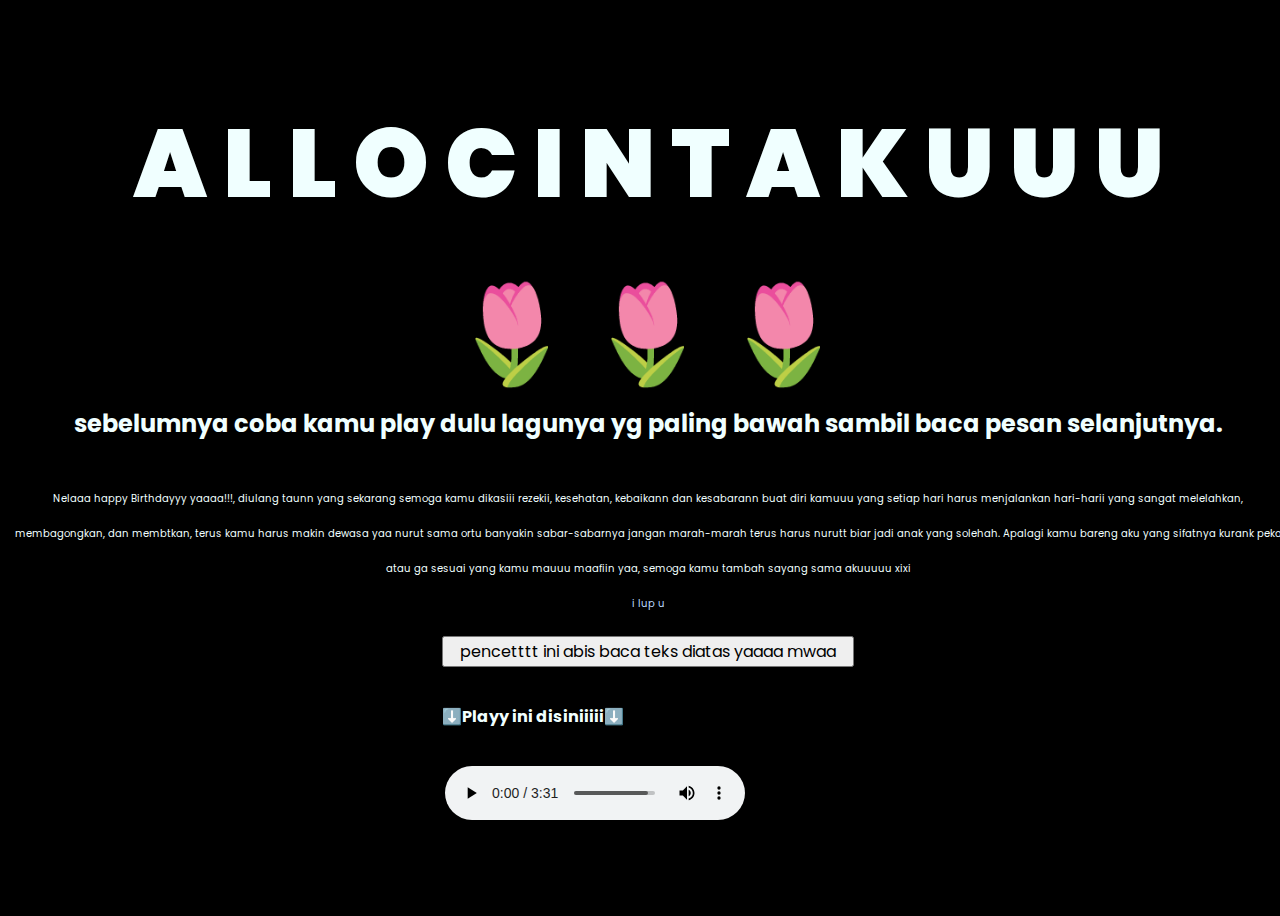
<file: index.html>
<!DOCTYPE html>
<html lang="en">
<head>
    <meta charset="UTF-8">
    <meta http-equiv="X-UA-Compatible" content="IE=edge">
    <meta name="viewport" content="width=device-width, initial-scale=1.0">
    <link rel="stylesheet" href="css/style.css">
    <link rel="icon" href="img/flowers.png" type="image/x-icon">
    <title>Flowers</title>
</head>
<body>
    <div class="greetings">
    <!-- silahkan menambah kata sesuai keinginan dengan <span>text...</span -->
        
        <span>A</span>
        <span>L</span>
        <span>L</span>
        <span>O</span>
        <span>C</span>
        <span>I</span>
        <span>N</span>
        <span>T</span>
        <span>A</span>
        <span>K</span>
        <span>U</span>
        <span>U</span>
        <span>U</span>
    </div>

    <br>
    <div class="greetings" style="width: 100%;text-align: center;">
    
    <span>🌷</span>
    <span>🌷</span>
    <span>🌷</span>
    </div>
     
    <div class="description" style="width: 100%;text-align: center;">
    <strong>
        <span class="morning">sebelumnya coba kamu play dulu lagunya yg paling bawah sambil baca pesan selanjutnya. </span>
    </strong>

    <br>
    <br>
    <font size="1"> Nelaaa happy Birthdayyy yaaaa!!!, diulang taunn yang sekarang semoga kamu dikasiii rezekii, kesehatan, kebaikann dan kesabarann buat diri kamuuu yang setiap hari harus menjalankan hari-harii yang sangat melelahkan, membagongkan, dan membtkan, terus kamu harus makin dewasa yaa nurut sama ortu banyakin sabar-sabarnya jangan marah-marah terus harus nurutt biar jadi anak yang solehah. Apalagi kamu bareng aku yang sifatnya kurank peka atau ga sesuai yang kamu mauuu maafiin yaa, semoga kamu tambah sayang sama akuuuuu xixi 
   <br>
        <span style="color:rgb(188, 216, 255);">i lup u </span>
    
    </div>
    <div class="button">
        <button>
            <a href="flower.html"> pencetttt ini abis baca teks diatas yaaaa mwaa </a>
        </button>
        
    </div>
    <script src="main.js"></script>
    <div class="description">
        <h6>⬇️Playy ini disiniiiii⬇️</h6>
    </div>

    <embed src="" type="true" autostart="true" width="2" height="0" hidden>
        <audio 
        controls="controls"
        controls preload="auto"
        autoplay="autoplay" loop mutet playsinline>
        <source src="HER_-_Best_Part_CeeNaija.com_.mp3" type="audio/mpeg">
    </audio>




</body>
</html>
</file>
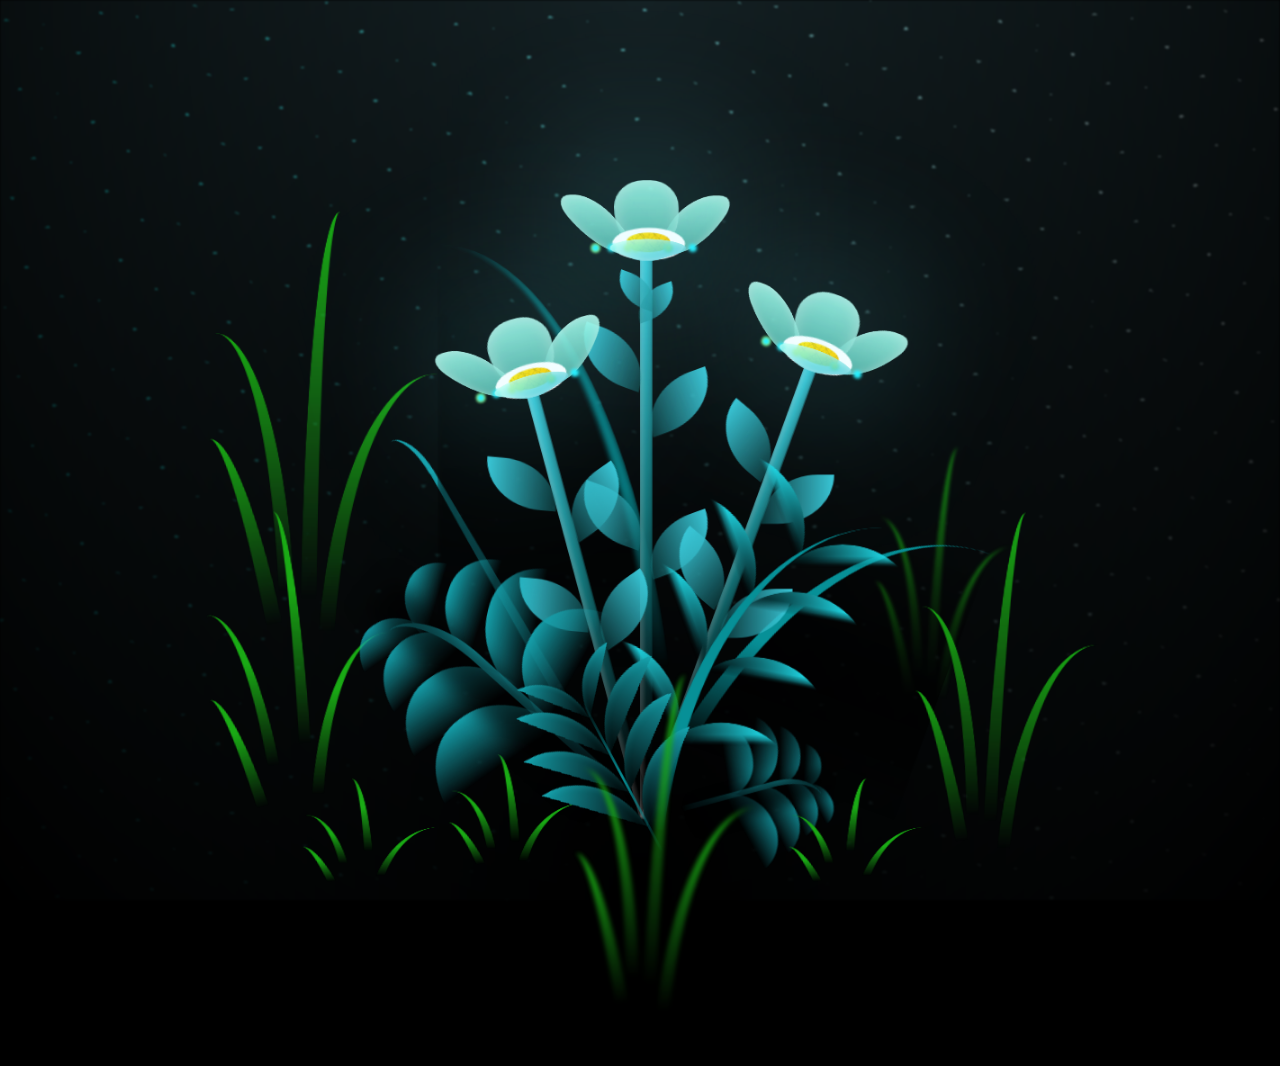
<file: flower.html>
<!DOCTYPE html>
<html lang="en">
<head>
    <meta charset="UTF-8">
    <meta http-equiv="X-UA-Compatible" content="IE=edge">
    <meta name="viewport" content="width=device-width, initial-scale=1.0">
    <link rel="stylesheet" href="css/main.css">
    <link rel="icon" href="img/flowers.png" type="image/x-icon">
    <title>flowers</title>
</head>
<body class="container">
  
  <!-- Pembuat code: https://codepen.io/mdusmanansari/pen/BamepLe -->
    <div class="night"></div>
    <div class="flowers">
      <div class="flower flower--1">
        <div class="flower__leafs flower__leafs--1">
          <div class="flower__leaf flower__leaf--1"></div>
          <div class="flower__leaf flower__leaf--2"></div>
          <div class="flower__leaf flower__leaf--3"></div>
          <div class="flower__leaf flower__leaf--4"></div>
          <div class="flower__white-circle"></div>
  
          <div class="flower__light flower__light--1"></div>
          <div class="flower__light flower__light--2"></div>
          <div class="flower__light flower__light--3"></div>
          <div class="flower__light flower__light--4"></div>
          <div class="flower__light flower__light--5"></div>
          <div class="flower__light flower__light--6"></div>
          <div class="flower__light flower__light--7"></div>
          <div class="flower__light flower__light--8"></div>
  
        </div>
        <div class="flower__line">
          <div class="flower__line__leaf flower__line__leaf--1"></div>
          <div class="flower__line__leaf flower__line__leaf--2"></div>
          <div class="flower__line__leaf flower__line__leaf--3"></div>
          <div class="flower__line__leaf flower__line__leaf--4"></div>
          <div class="flower__line__leaf flower__line__leaf--5"></div>
          <div class="flower__line__leaf flower__line__leaf--6"></div>
        </div>
      </div>
  
      <div class="flower flower--2">
        <div class="flower__leafs flower__leafs--2">
          <div class="flower__leaf flower__leaf--1"></div>
          <div class="flower__leaf flower__leaf--2"></div>
          <div class="flower__leaf flower__leaf--3"></div>
          <div class="flower__leaf flower__leaf--4"></div>
          <div class="flower__white-circle"></div>
  
          <div class="flower__light flower__light--1"></div>
          <div class="flower__light flower__light--2"></div>
          <div class="flower__light flower__light--3"></div>
          <div class="flower__light flower__light--4"></div>
          <div class="flower__light flower__light--5"></div>
          <div class="flower__light flower__light--6"></div>
          <div class="flower__light flower__light--7"></div>
          <div class="flower__light flower__light--8"></div>
  
        </div>
        <div class="flower__line">
          <div class="flower__line__leaf flower__line__leaf--1"></div>
          <div class="flower__line__leaf flower__line__leaf--2"></div>
          <div class="flower__line__leaf flower__line__leaf--3"></div>
          <div class="flower__line__leaf flower__line__leaf--4"></div>
        </div>
      </div>
  
      <div class="flower flower--3">
        <div class="flower__leafs flower__leafs--3">
          <div class="flower__leaf flower__leaf--1"></div>
          <div class="flower__leaf flower__leaf--2"></div>
          <div class="flower__leaf flower__leaf--3"></div>
          <div class="flower__leaf flower__leaf--4"></div>
          <div class="flower__white-circle"></div>
  
          <div class="flower__light flower__light--1"></div>
          <div class="flower__light flower__light--2"></div>
          <div class="flower__light flower__light--3"></div>
          <div class="flower__light flower__light--4"></div>
          <div class="flower__light flower__light--5"></div>
          <div class="flower__light flower__light--6"></div>
          <div class="flower__light flower__light--7"></div>
          <div class="flower__light flower__light--8"></div>
  
        </div>
        <div class="flower__line">
          <div class="flower__line__leaf flower__line__leaf--1"></div>
          <div class="flower__line__leaf flower__line__leaf--2"></div>
          <div class="flower__line__leaf flower__line__leaf--3"></div>
          <div class="flower__line__leaf flower__line__leaf--4"></div>
        </div>
      </div>
  
      <div class="grow-ans" style="--d:1.2s">
        <div class="flower__g-long">
          <div class="flower__g-long__top"></div>
          <div class="flower__g-long__bottom"></div>
        </div>
      </div>
  
      <div class="growing-grass">
        <div class="flower__grass flower__grass--1">
          <div class="flower__grass--top"></div>
          <div class="flower__grass--bottom"></div>
          <div class="flower__grass__leaf flower__grass__leaf--1"></div>
          <div class="flower__grass__leaf flower__grass__leaf--2"></div>
          <div class="flower__grass__leaf flower__grass__leaf--3"></div>
          <div class="flower__grass__leaf flower__grass__leaf--4"></div>
          <div class="flower__grass__leaf flower__grass__leaf--5"></div>
          <div class="flower__grass__leaf flower__grass__leaf--6"></div>
          <div class="flower__grass__leaf flower__grass__leaf--7"></div>
          <div class="flower__grass__leaf flower__grass__leaf--8"></div>
          <div class="flower__grass__overlay"></div>
        </div>
      </div>
  
      <div class="growing-grass">
        <div class="flower__grass flower__grass--2">
          <div class="flower__grass--top"></div>
          <div class="flower__grass--bottom"></div>
          <div class="flower__grass__leaf flower__grass__leaf--1"></div>
          <div class="flower__grass__leaf flower__grass__leaf--2"></div>
          <div class="flower__grass__leaf flower__grass__leaf--3"></div>
          <div class="flower__grass__leaf flower__grass__leaf--4"></div>
          <div class="flower__grass__leaf flower__grass__leaf--5"></div>
          <div class="flower__grass__leaf flower__grass__leaf--6"></div>
          <div class="flower__grass__leaf flower__grass__leaf--7"></div>
          <div class="flower__grass__leaf flower__grass__leaf--8"></div>
          <div class="flower__grass__overlay"></div>
        </div>
      </div>
  
      <div class="grow-ans" style="--d:2.4s">
        <div class="flower__g-right flower__g-right--1">
          <div class="leaf"></div>
        </div>
      </div>
  
      <div class="grow-ans" style="--d:2.8s">
        <div class="flower__g-right flower__g-right--2">
          <div class="leaf"></div>
        </div>
      </div>
  
      <div class="grow-ans" style="--d:2.8s">
        <div class="flower__g-front">
          <div class="flower__g-front__leaf-wrapper flower__g-front__leaf-wrapper--1">
            <div class="flower__g-front__leaf"></div>
          </div>
          <div class="flower__g-front__leaf-wrapper flower__g-front__leaf-wrapper--2">
            <div class="flower__g-front__leaf"></div>
          </div>
          <div class="flower__g-front__leaf-wrapper flower__g-front__leaf-wrapper--3">
            <div class="flower__g-front__leaf"></div>
          </div>
          <div class="flower__g-front__leaf-wrapper flower__g-front__leaf-wrapper--4">
            <div class="flower__g-front__leaf"></div>
          </div>
          <div class="flower__g-front__leaf-wrapper flower__g-front__leaf-wrapper--5">
            <div class="flower__g-front__leaf"></div>
          </div>
          <div class="flower__g-front__leaf-wrapper flower__g-front__leaf-wrapper--6">
            <div class="flower__g-front__leaf"></div>
          </div>
          <div class="flower__g-front__leaf-wrapper flower__g-front__leaf-wrapper--7">
            <div class="flower__g-front__leaf"></div>
          </div>
          <div class="flower__g-front__leaf-wrapper flower__g-front__leaf-wrapper--8">
            <div class="flower__g-front__leaf"></div>
          </div>
          <div class="flower__g-front__line"></div>
        </div>
      </div>
  
      <div class="grow-ans" style="--d:3.2s">
        <div class="flower__g-fr">
          <div class="leaf"></div>
          <div class="flower__g-fr__leaf flower__g-fr__leaf--1"></div>
          <div class="flower__g-fr__leaf flower__g-fr__leaf--2"></div>
          <div class="flower__g-fr__leaf flower__g-fr__leaf--3"></div>
          <div class="flower__g-fr__leaf flower__g-fr__leaf--4"></div>
          <div class="flower__g-fr__leaf flower__g-fr__leaf--5"></div>
          <div class="flower__g-fr__leaf flower__g-fr__leaf--6"></div>
          <div class="flower__g-fr__leaf flower__g-fr__leaf--7"></div>
          <div class="flower__g-fr__leaf flower__g-fr__leaf--8"></div>
        </div>
      </div>
  
      <div class="long-g long-g--0">
        <div class="grow-ans" style="--d:3s">
          <div class="leaf leaf--0"></div>
        </div>
        <div class="grow-ans" style="--d:2.2s">
          <div class="leaf leaf--1"></div>
        </div>
        <div class="grow-ans" style="--d:3.4s">
          <div class="leaf leaf--2"></div>
        </div>
        <div class="grow-ans" style="--d:3.6s">
          <div class="leaf leaf--3"></div>
        </div>
      </div>
  
      <div class="long-g long-g--1">
        <div class="grow-ans" style="--d:3.6s">
          <div class="leaf leaf--0"></div>
        </div>
        <div class="grow-ans" style="--d:3.8s">
          <div class="leaf leaf--1"></div>
        </div>
        <div class="grow-ans" style="--d:4s">
          <div class="leaf leaf--2"></div>
        </div>
        <div class="grow-ans" style="--d:4.2s">
          <div class="leaf leaf--3"></div>
        </div>
      </div>
  
      <div class="long-g long-g--2">
        <div class="grow-ans" style="--d:4s">
          <div class="leaf leaf--0"></div>
        </div>
        <div class="grow-ans" style="--d:4.2s">
          <div class="leaf leaf--1"></div>
        </div>
        <div class="grow-ans" style="--d:4.4s">
          <div class="leaf leaf--2"></div>
        </div>
        <div class="grow-ans" style="--d:4.6s">
          <div class="leaf leaf--3"></div>
        </div>
      </div>
  
      <div class="long-g long-g--3">
        <div class="grow-ans" style="--d:4s">
          <div class="leaf leaf--0"></div>
        </div>
        <div class="grow-ans" style="--d:4.2s">
          <div class="leaf leaf--1"></div>
        </div>
        <div class="grow-ans" style="--d:3s">
          <div class="leaf leaf--2"></div>
        </div>
        <div class="grow-ans" style="--d:3.6s">
          <div class="leaf leaf--3"></div>
        </div>
      </div>
  
      <div class="long-g long-g--4">
        <div class="grow-ans" style="--d:4s">
          <div class="leaf leaf--0"></div>
        </div>
        <div class="grow-ans" style="--d:4.2s">
          <div class="leaf leaf--1"></div>
        </div>
        <div class="grow-ans" style="--d:3s">
          <div class="leaf leaf--2"></div>
        </div>
        <div class="grow-ans" style="--d:3.6s">
          <div class="leaf leaf--3"></div>
        </div>
      </div>
  
      <div class="long-g long-g--5">
        <div class="grow-ans" style="--d:4s">
          <div class="leaf leaf--0"></div>
        </div>
        <div class="grow-ans" style="--d:4.2s">
          <div class="leaf leaf--1"></div>
        </div>
        <div class="grow-ans" style="--d:3s">
          <div class="leaf leaf--2"></div>
        </div>
        <div class="grow-ans" style="--d:3.6s">
          <div class="leaf leaf--3"></div>
        </div>
      </div>
  
      <div class="long-g long-g--6">
        <div class="grow-ans" style="--d:4.2s">
          <div class="leaf leaf--0"></div>
        </div>
        <div class="grow-ans" style="--d:4.4s">
          <div class="leaf leaf--1"></div>
        </div>
        <div class="grow-ans" style="--d:4.6s">
          <div class="leaf leaf--2"></div>
        </div>
        <div class="grow-ans" style="--d:4.8s">
          <div class="leaf leaf--3"></div>
        </div>
      </div>
  
      <div class="long-g long-g--7">
        <div class="grow-ans" style="--d:3s">
          <div class="leaf leaf--0"></div>
        </div>
        <div class="grow-ans" style="--d:3.2s">
          <div class="leaf leaf--1"></div>
        </div>
        <div class="grow-ans" style="--d:3.5s">
          <div class="leaf leaf--2"></div>
        </div>
        <div class="grow-ans" style="--d:3.6s">
          <div class="leaf leaf--3"></div>
        </div>
      </div>
    </div>
    <script src="main.js"></script>

    <embed src="" loop="true" autostart="true" width="2" height="0" hidden>
      <audio
      controls="controls"
      controls preload="auto"
      hidden
      autoplay="autoplay" loop mutet playsinline>
    <source src="HER_-_Best_Part_CeeNaija.com_.mp3" type="audio/mpeg">
    </audio>
    



  </body>
</html>
</file>
<file: css/style.css>
@import url('https://fonts.googleapis.com/css2?family=Poppins:ital,wght@0,500;1,900&display=swap');
*{
    font-family: 'Poppins',cursive;
}


body{
    color: azure;
    width: 100%;
    height: 100vh;
    display: flex;
    flex-direction: column;
    align-items: center;
    justify-content: center;
    background-color: black;
}
.greetings{
    font-size: 6rem;
    font-weight: 900;
}
.greetings > span{
    animation: glow 2.5s ease-in-out infinite;
}
@keyframes glow{
    0%, 100%{
        color: #fff;
        text-shadow: 0 0 12px #39c6d6, 0 0 50px #39c6d6, 0 0 100px #39c6d6;
    }
    10%, 90%{
        color: #111;
        text-shadow: none;
    }
}
.greetings > span:nth-child(2){
    animation-delay: .2s ;
}
.greetings > span:nth-child(3){
    animation-delay: .4s ;
}
.greetings > span:nth-child(4){
    animation-delay: .6s;
}
.greetings > span:nth-child(5){
    animation-delay: .8s;
}
.greetings > span:nth-child(6){
    animation-delay: 1.2s ;
}
.greetings > span:nth-child(7){
    animation-delay: 1.4s ;
}
.greetings > span:nth-child(8){
    animation-delay: 1.6s;
}
.greetings > span:nth-child(9){
    animation-delay: 1.8s;
}
.greetings > span:nth-child(10){
    animation-delay: 2.0s;
}
.greetings > span:nth-child(11){
    animation-delay: 2.2s;
}
.greetings > span:nth-child(12){
    animation-delay: 2.4s;
}
.greetings > span:nth-child(13){
    animation-delay: 2.6s;
}
.greetings > span:nth-child(14){
    animation-delay: 2.8s;
}

.description{
    font-size: 1.5rem;
    margin-bottom: 20px;
}

.button{
    
    text-align: center;
    align-items: center;
}

.button a{
    
    margin: 10px;
    text-decoration: none;
    font-size: 1rem;
    color: #000000;
}

@media screen and (max-width:574px){
    .greetings{
        display: block;
        font-size: 3rem;
        font-weight: 500;
        text-align: center;
    }
    .description{
        font-size: 1rem;
        text-align: center;
    }
    
    .button a{
        font-size: .5rem;

        
    }
}
</file>
<file: css/main.css>
*,
*::after,
*::before {
  padding: 0;
  margin: 0;
  box-sizing: border-box;
}

:root {
  --dark-color: #000;
}

body {
  display: flex;
  align-items: flex-end;
  justify-content: center;
  min-height: 100vh;
  background-color: var(--dark-color);
  overflow: hidden;
  perspective: 1000px;
}

.night {
  position: fixed;
  left: 50%;
  top: 0;
  transform: translateX(-50%);
  width: 100%;
  height: 100%;
  filter: blur(0.1vmin);
  background-image: radial-gradient(ellipse at top, transparent 0%, var(--dark-color)), radial-gradient(ellipse at bottom, var(--dark-color), rgba(145, 233, 255, 0.2)), repeating-linear-gradient(220deg, rgb(0, 0, 0) 0px, rgb(0, 0, 0) 19px, transparent 19px, transparent 22px), repeating-linear-gradient(189deg, rgb(0, 0, 0) 0px, rgb(0, 0, 0) 19px, transparent 19px, transparent 22px), repeating-linear-gradient(148deg, rgb(0, 0, 0) 0px, rgb(0, 0, 0) 19px, transparent 19px, transparent 22px), linear-gradient(90deg, rgb(0, 255, 250), rgb(240, 240, 240));
}

.flowers {
  position: relative;
  transform: scale(0.9);
}

.flower {
  position: absolute;
  bottom: 10vmin;
  transform-origin: bottom center;
  z-index: 10;
  --fl-speed: 0.8s;
}
.flower--1 {
  -webkit-animation: moving-flower-1 4s linear infinite;
          animation: moving-flower-1 4s linear infinite;
}
.flower--1 .flower__line {
  height: 70vmin;
  -webkit-animation-delay: 0.3s;
          animation-delay: 0.3s;
}
.flower--1 .flower__line__leaf--1 {
  -webkit-animation: blooming-leaf-right var(--fl-speed) 1.6s backwards;
          animation: blooming-leaf-right var(--fl-speed) 1.6s backwards;
}
.flower--1 .flower__line__leaf--2 {
  -webkit-animation: blooming-leaf-right var(--fl-speed) 1.4s backwards;
          animation: blooming-leaf-right var(--fl-speed) 1.4s backwards;
}
.flower--1 .flower__line__leaf--3 {
  -webkit-animation: blooming-leaf-left var(--fl-speed) 1.2s backwards;
          animation: blooming-leaf-left var(--fl-speed) 1.2s backwards;
}
.flower--1 .flower__line__leaf--4 {
  -webkit-animation: blooming-leaf-left var(--fl-speed) 1s backwards;
          animation: blooming-leaf-left var(--fl-speed) 1s backwards;
}
.flower--1 .flower__line__leaf--5 {
  -webkit-animation: blooming-leaf-right var(--fl-speed) 1.8s backwards;
          animation: blooming-leaf-right var(--fl-speed) 1.8s backwards;
}
.flower--1 .flower__line__leaf--6 {
  -webkit-animation: blooming-leaf-left var(--fl-speed) 2s backwards;
          animation: blooming-leaf-left var(--fl-speed) 2s backwards;
}
.flower--2 {
  left: 50%;
  transform: rotate(20deg);
  -webkit-animation: moving-flower-2 4s linear infinite;
          animation: moving-flower-2 4s linear infinite;
}
.flower--2 .flower__line {
  height: 60vmin;
  -webkit-animation-delay: 0.6s;
          animation-delay: 0.6s;
}
.flower--2 .flower__line__leaf--1 {
  -webkit-animation: blooming-leaf-right var(--fl-speed) 1.9s backwards;
          animation: blooming-leaf-right var(--fl-speed) 1.9s backwards;
}
.flower--2 .flower__line__leaf--2 {
  -webkit-animation: blooming-leaf-right var(--fl-speed) 1.7s backwards;
          animation: blooming-leaf-right var(--fl-speed) 1.7s backwards;
}
.flower--2 .flower__line__leaf--3 {
  -webkit-animation: blooming-leaf-left var(--fl-speed) 1.5s backwards;
          animation: blooming-leaf-left var(--fl-speed) 1.5s backwards;
}
.flower--2 .flower__line__leaf--4 {
  -webkit-animation: blooming-leaf-left var(--fl-speed) 1.3s backwards;
          animation: blooming-leaf-left var(--fl-speed) 1.3s backwards;
}
.flower--3 {
  left: 50%;
  transform: rotate(-15deg);
  -webkit-animation: moving-flower-3 4s linear infinite;
          animation: moving-flower-3 4s linear infinite;
}
.flower--3 .flower__line {
  -webkit-animation-delay: 0.9s;
          animation-delay: 0.9s;
}
.flower--3 .flower__line__leaf--1 {
  -webkit-animation: blooming-leaf-right var(--fl-speed) 2.5s backwards;
          animation: blooming-leaf-right var(--fl-speed) 2.5s backwards;
}
.flower--3 .flower__line__leaf--2 {
  -webkit-animation: blooming-leaf-right var(--fl-speed) 2.3s backwards;
          animation: blooming-leaf-right var(--fl-speed) 2.3s backwards;
}
.flower--3 .flower__line__leaf--3 {
  -webkit-animation: blooming-leaf-left var(--fl-speed) 2.1s backwards;
          animation: blooming-leaf-left var(--fl-speed) 2.1s backwards;
}
.flower--3 .flower__line__leaf--4 {
  -webkit-animation: blooming-leaf-left var(--fl-speed) 1.9s backwards;
          animation: blooming-leaf-left var(--fl-speed) 1.9s backwards;
}
.flower__leafs {
  position: relative;
  -webkit-animation: blooming-flower 2s backwards;
          animation: blooming-flower 2s backwards;
}
.flower__leafs--1 {
  -webkit-animation-delay: 1.1s;
          animation-delay: 1.1s;
}
.flower__leafs--2 {
  -webkit-animation-delay: 1.4s;
          animation-delay: 1.4s;
}
.flower__leafs--3 {
  -webkit-animation-delay: 1.7s;
          animation-delay: 1.7s;
}
.flower__leafs::after {
  content: "";
  position: absolute;
  left: 0;
  top: 0;
  transform: translate(-50%, -100%);
  width: 8vmin;
  height: 8vmin;
  background-color: #6bf0ff;
  filter: blur(10vmin);
}
.flower__leaf {
  position: absolute;
  bottom: 0;
  left: 50%;
  width: 8vmin;
  height: 11vmin;
  border-radius: 51% 49% 47% 53%/44% 45% 55% 69%;
  background-color: #a7ffee;
  background-image: linear-gradient(to top, #54b8aa, #a7ffee);
  transform-origin: bottom center;
  opacity: 0.9;
  box-shadow: inset 0 0 2vmin rgba(255, 255, 255, 0.5);
}
.flower__leaf--1 {
  transform: translate(-10%, 1%) rotateY(40deg) rotateX(-50deg);
}
.flower__leaf--2 {
  transform: translate(-50%, -4%) rotateX(40deg);
}
.flower__leaf--3 {
  transform: translate(-90%, 0%) rotateY(45deg) rotateX(50deg);
}
.flower__leaf--4 {
  width: 8vmin;
  height: 8vmin;
  transform-origin: bottom left;
  border-radius: 4vmin 10vmin 4vmin 4vmin;
  transform: translate(0%, 18%) rotateX(70deg) rotate(-43deg);
  background-image: linear-gradient(to top, #39c6d6, #a7ffee);
  z-index: 1;
  opacity: 0.8;
}
.flower__white-circle {
  position: absolute;
  left: -3.5vmin;
  top: -3vmin;
  width: 9vmin;
  height: 4vmin;
  border-radius: 50%;
  background-color: #fff;
}
.flower__white-circle::after {
  content: "";
  position: absolute;
  left: 50%;
  top: 45%;
  transform: translate(-50%, -50%);
  width: 60%;
  height: 60%;
  border-radius: inherit;
  background-image: repeating-linear-gradient(135deg, rgba(0, 0, 0, 0.03) 0px, rgba(0, 0, 0, 0.03) 1px, transparent 1px, transparent 12px), repeating-linear-gradient(45deg, rgba(0, 0, 0, 0.03) 0px, rgba(0, 0, 0, 0.03) 1px, transparent 1px, transparent 12px), repeating-linear-gradient(67.5deg, rgba(0, 0, 0, 0.03) 0px, rgba(0, 0, 0, 0.03) 1px, transparent 1px, transparent 12px), repeating-linear-gradient(135deg, rgba(0, 0, 0, 0.03) 0px, rgba(0, 0, 0, 0.03) 1px, transparent 1px, transparent 12px), repeating-linear-gradient(45deg, rgba(0, 0, 0, 0.03) 0px, rgba(0, 0, 0, 0.03) 1px, transparent 1px, transparent 12px), repeating-linear-gradient(112.5deg, rgba(0, 0, 0, 0.03) 0px, rgba(0, 0, 0, 0.03) 1px, transparent 1px, transparent 12px), repeating-linear-gradient(112.5deg, rgba(0, 0, 0, 0.03) 0px, rgba(0, 0, 0, 0.03) 1px, transparent 1px, transparent 12px), repeating-linear-gradient(45deg, rgba(0, 0, 0, 0.03) 0px, rgba(0, 0, 0, 0.03) 1px, transparent 1px, transparent 12px), repeating-linear-gradient(22.5deg, rgba(0, 0, 0, 0.03) 0px, rgba(0, 0, 0, 0.03) 1px, transparent 1px, transparent 12px), repeating-linear-gradient(45deg, rgba(0, 0, 0, 0.03) 0px, rgba(0, 0, 0, 0.03) 1px, transparent 1px, transparent 12px), repeating-linear-gradient(22.5deg, rgba(0, 0, 0, 0.03) 0px, rgba(0, 0, 0, 0.03) 1px, transparent 1px, transparent 12px), repeating-linear-gradient(135deg, rgba(0, 0, 0, 0.03) 0px, rgba(0, 0, 0, 0.03) 1px, transparent 1px, transparent 12px), repeating-linear-gradient(157.5deg, rgba(0, 0, 0, 0.03) 0px, rgba(0, 0, 0, 0.03) 1px, transparent 1px, transparent 12px), repeating-linear-gradient(67.5deg, rgba(0, 0, 0, 0.03) 0px, rgba(0, 0, 0, 0.03) 1px, transparent 1px, transparent 12px), repeating-linear-gradient(67.5deg, rgba(0, 0, 0, 0.03) 0px, rgba(0, 0, 0, 0.03) 1px, transparent 1px, transparent 12px), linear-gradient(90deg, rgb(255, 235, 18), rgb(255, 206, 0));
}
.flower__line {
  height: 55vmin;
  width: 1.5vmin;
  background-image: linear-gradient(to left, rgba(0, 0, 0, 0.2), transparent, rgba(255, 255, 255, 0.2)), linear-gradient(to top, transparent 10%, #14757a, #39c6d6);
  box-shadow: inset 0 0 2px rgba(0, 0, 0, 0.5);
  -webkit-animation: grow-flower-tree 4s backwards;
          animation: grow-flower-tree 4s backwards;
}
.flower__line__leaf {
  --w: 7vmin;
  --h: calc(var(--w) + 2vmin);
  position: absolute;
  top: 20%;
  left: 90%;
  width: var(--w);
  height: var(--h);
  border-top-right-radius: var(--h);
  border-bottom-left-radius: var(--h);
  background-image: linear-gradient(to top, rgba(20, 117, 122, 0.4), #39c6d6);
}
.flower__line__leaf--1 {
  transform: rotate(70deg) rotateY(30deg);
}
.flower__line__leaf--2 {
  top: 45%;
  transform: rotate(70deg) rotateY(30deg);
}
.flower__line__leaf--3, .flower__line__leaf--4, .flower__line__leaf--6 {
  border-top-right-radius: 0;
  border-bottom-left-radius: 0;
  border-top-left-radius: var(--h);
  border-bottom-right-radius: var(--h);
  left: -460%;
  top: 12%;
  transform: rotate(-70deg) rotateY(30deg);
}
.flower__line__leaf--4 {
  top: 40%;
}
.flower__line__leaf--5 {
  top: 0;
  transform-origin: left;
  transform: rotate(70deg) rotateY(30deg) scale(0.6);
}
.flower__line__leaf--6 {
  top: -2%;
  left: -450%;
  transform-origin: right;
  transform: rotate(-70deg) rotateY(30deg) scale(0.6);
}
.flower__light {
  position: absolute;
  bottom: 0vmin;
  width: 1vmin;
  height: 1vmin;
  background-color: rgb(255, 251, 0);
  border-radius: 50%;
  filter: blur(0.2vmin);
  -webkit-animation: light-ans 4s linear infinite backwards;
          animation: light-ans 4s linear infinite backwards;
}
.flower__light:nth-child(odd) {
  background-color: #23f0ff;
}
.flower__light--1 {
  left: -2vmin;
  -webkit-animation-delay: 1s;
          animation-delay: 1s;
}
.flower__light--2 {
  left: 3vmin;
  -webkit-animation-delay: 0.5s;
          animation-delay: 0.5s;
}
.flower__light--3 {
  left: -6vmin;
  -webkit-animation-delay: 0.3s;
          animation-delay: 0.3s;
}
.flower__light--4 {
  left: 6vmin;
  -webkit-animation-delay: 0.9s;
          animation-delay: 0.9s;
}
.flower__light--5 {
  left: -1vmin;
  -webkit-animation-delay: 1.5s;
          animation-delay: 1.5s;
}
.flower__light--6 {
  left: -4vmin;
  -webkit-animation-delay: 3s;
          animation-delay: 3s;
}
.flower__light--7 {
  left: 3vmin;
  -webkit-animation-delay: 2s;
          animation-delay: 2s;
}
.flower__light--8 {
  left: -6vmin;
  -webkit-animation-delay: 3.5s;
          animation-delay: 3.5s;
}
.flower__grass {
  --c: #159faa;
  --line-w: 1.5vmin;
  position: absolute;
  bottom: 12vmin;
  left: -7vmin;
  display: flex;
  flex-direction: column;
  align-items: flex-end;
  z-index: 20;
  transform-origin: bottom center;
  transform: rotate(-48deg) rotateY(40deg);
}
.flower__grass--1 {
  -webkit-animation: moving-grass 2s linear infinite;
          animation: moving-grass 2s linear infinite;
}
.flower__grass--2 {
  left: 2vmin;
  bottom: 10vmin;
  transform: scale(0.5) rotate(75deg) rotateX(10deg) rotateY(-200deg);
  opacity: 0.8;
  z-index: 0;
  -webkit-animation: moving-grass--2 1.5s linear infinite;
          animation: moving-grass--2 1.5s linear infinite;
}
.flower__grass--top {
  width: 7vmin;
  height: 10vmin;
  border-top-right-radius: 100%;
  border-right: var(--line-w) solid var(--c);
  transform-origin: bottom center;
  transform: rotate(-2deg);
}
.flower__grass--bottom {
  margin-top: -2px;
  width: var(--line-w);
  height: 25vmin;
  background-image: linear-gradient(to top, transparent, var(--c));
}
.flower__grass__leaf {
  --size: 10vmin;
  position: absolute;
  width: calc(var(--size) * 2.1);
  height: var(--size);
  border-top-left-radius: var(--size);
  border-top-right-radius: var(--size);
  background-image: linear-gradient(to top, transparent, transparent 30%, var(--c));
  z-index: 100;
}
.flower__grass__leaf--1 {
  top: -6%;
  left: 30%;
  --size: 6vmin;
  transform: rotate(-20deg);
  -webkit-animation: growing-grass-ans--1 2s 2.6s backwards;
          animation: growing-grass-ans--1 2s 2.6s backwards;
}
@-webkit-keyframes growing-grass-ans--1 {
  0% {
    transform-origin: bottom left;
    transform: rotate(-20deg) scale(0);
  }
}
@keyframes growing-grass-ans--1 {
  0% {
    transform-origin: bottom left;
    transform: rotate(-20deg) scale(0);
  }
}
.flower__grass__leaf--2 {
  top: -5%;
  left: -110%;
  --size: 6vmin;
  transform: rotate(10deg);
  -webkit-animation: growing-grass-ans--2 2s 2.4s linear backwards;
          animation: growing-grass-ans--2 2s 2.4s linear backwards;
}
@-webkit-keyframes growing-grass-ans--2 {
  0% {
    transform-origin: bottom right;
    transform: rotate(10deg) scale(0);
  }
}
@keyframes growing-grass-ans--2 {
  0% {
    transform-origin: bottom right;
    transform: rotate(10deg) scale(0);
  }
}
.flower__grass__leaf--3 {
  top: 5%;
  left: 60%;
  --size: 8vmin;
  transform: rotate(-18deg) rotateX(-20deg);
  -webkit-animation: growing-grass-ans--3 2s 2.2s linear backwards;
          animation: growing-grass-ans--3 2s 2.2s linear backwards;
}
@-webkit-keyframes growing-grass-ans--3 {
  0% {
    transform-origin: bottom left;
    transform: rotate(-18deg) rotateX(-20deg) scale(0);
  }
}
@keyframes growing-grass-ans--3 {
  0% {
    transform-origin: bottom left;
    transform: rotate(-18deg) rotateX(-20deg) scale(0);
  }
}
.flower__grass__leaf--4 {
  top: 6%;
  left: -135%;
  --size: 8vmin;
  transform: rotate(2deg);
  -webkit-animation: growing-grass-ans--4 2s 2s linear backwards;
          animation: growing-grass-ans--4 2s 2s linear backwards;
}
@-webkit-keyframes growing-grass-ans--4 {
  0% {
    transform-origin: bottom right;
    transform: rotate(2deg) scale(0);
  }
}
@keyframes growing-grass-ans--4 {
  0% {
    transform-origin: bottom right;
    transform: rotate(2deg) scale(0);
  }
}
.flower__grass__leaf--5 {
  top: 20%;
  left: 60%;
  --size: 10vmin;
  transform: rotate(-24deg) rotateX(-20deg);
  -webkit-animation: growing-grass-ans--5 2s 1.8s linear backwards;
          animation: growing-grass-ans--5 2s 1.8s linear backwards;
}
@-webkit-keyframes growing-grass-ans--5 {
  0% {
    transform-origin: bottom left;
    transform: rotate(-24deg) rotateX(-20deg) scale(0);
  }
}
@keyframes growing-grass-ans--5 {
  0% {
    transform-origin: bottom left;
    transform: rotate(-24deg) rotateX(-20deg) scale(0);
  }
}
.flower__grass__leaf--6 {
  top: 22%;
  left: -180%;
  --size: 10vmin;
  transform: rotate(10deg);
  -webkit-animation: growing-grass-ans--6 2s 1.6s linear backwards;
          animation: growing-grass-ans--6 2s 1.6s linear backwards;
}
@-webkit-keyframes growing-grass-ans--6 {
  0% {
    transform-origin: bottom right;
    transform: rotate(10deg) scale(0);
  }
}
@keyframes growing-grass-ans--6 {
  0% {
    transform-origin: bottom right;
    transform: rotate(10deg) scale(0);
  }
}
.flower__grass__leaf--7 {
  top: 39%;
  left: 70%;
  --size: 10vmin;
  transform: rotate(-10deg);
  -webkit-animation: growing-grass-ans--7 2s 1.4s linear backwards;
          animation: growing-grass-ans--7 2s 1.4s linear backwards;
}
@-webkit-keyframes growing-grass-ans--7 {
  0% {
    transform-origin: bottom left;
    transform: rotate(-10deg) scale(0);
  }
}
@keyframes growing-grass-ans--7 {
  0% {
    transform-origin: bottom left;
    transform: rotate(-10deg) scale(0);
  }
}
.flower__grass__leaf--8 {
  top: 40%;
  left: -215%;
  --size: 11vmin;
  transform: rotate(10deg);
  -webkit-animation: growing-grass-ans--8 2s 1.2s linear backwards;
          animation: growing-grass-ans--8 2s 1.2s linear backwards;
}
@-webkit-keyframes growing-grass-ans--8 {
  0% {
    transform-origin: bottom right;
    transform: rotate(10deg) scale(0);
  }
}
@keyframes growing-grass-ans--8 {
  0% {
    transform-origin: bottom right;
    transform: rotate(10deg) scale(0);
  }
}
.flower__grass__overlay {
  position: absolute;
  top: -10%;
  right: 0%;
  width: 100%;
  height: 100%;
  background-color: rgba(0, 0, 0, 0.6);
  filter: blur(1.5vmin);
  z-index: 100;
}
.flower__g-long {
  --w: 2vmin;
  --h: 6vmin;
  --c: #159faa;
  position: absolute;
  bottom: 10vmin;
  left: -3vmin;
  transform-origin: bottom center;
  transform: rotate(-30deg) rotateY(-20deg);
  display: flex;
  flex-direction: column;
  align-items: flex-end;
  -webkit-animation: flower-g-long-ans 3s linear infinite;
          animation: flower-g-long-ans 3s linear infinite;
}
@-webkit-keyframes flower-g-long-ans {
  0%, 100% {
    transform: rotate(-30deg) rotateY(-20deg);
  }
  50% {
    transform: rotate(-32deg) rotateY(-20deg);
  }
}
@keyframes flower-g-long-ans {
  0%, 100% {
    transform: rotate(-30deg) rotateY(-20deg);
  }
  50% {
    transform: rotate(-32deg) rotateY(-20deg);
  }
}
.flower__g-long__top {
  top: calc(var(--h) * -1);
  width: calc(var(--w) + 1vmin);
  height: var(--h);
  border-top-right-radius: 100%;
  border-right: 0.7vmin solid var(--c);
  transform: translate(-0.7vmin, 1vmin);
}
.flower__g-long__bottom {
  width: var(--w);
  height: 50vmin;
  transform-origin: bottom center;
  background-image: linear-gradient(to top, transparent 30%, var(--c));
  box-shadow: inset 0 0 2px rgba(0, 0, 0, 0.5);
  -webkit-clip-path: polygon(35% 0, 65% 1%, 100% 100%, 0% 100%);
          clip-path: polygon(35% 0, 65% 1%, 100% 100%, 0% 100%);
}
.flower__g-right {
  position: absolute;
  bottom: 6vmin;
  left: -2vmin;
  transform-origin: bottom left;
  transform: rotate(20deg);
}
.flower__g-right .leaf {
  width: 30vmin;
  height: 50vmin;
  border-top-left-radius: 100%;
  border-left: 2vmin solid #079097;
  background-image: linear-gradient(to bottom, transparent, var(--dark-color) 60%);
  -webkit-mask-image: linear-gradient(to top, transparent 30%, #079097 60%);
}
.flower__g-right--1 {
  -webkit-animation: flower-g-right-ans 2.5s linear infinite;
          animation: flower-g-right-ans 2.5s linear infinite;
}
.flower__g-right--2 {
  left: 5vmin;
  transform: rotateY(-180deg);
  -webkit-animation: flower-g-right-ans--2 3s linear infinite;
          animation: flower-g-right-ans--2 3s linear infinite;
}
.flower__g-right--2 .leaf {
  height: 75vmin;
  filter: blur(0.3vmin);
  opacity: 0.8;
}
@-webkit-keyframes flower-g-right-ans {
  0%, 100% {
    transform: rotate(20deg);
  }
  50% {
    transform: rotate(24deg) rotateX(-20deg);
  }
}
@keyframes flower-g-right-ans {
  0%, 100% {
    transform: rotate(20deg);
  }
  50% {
    transform: rotate(24deg) rotateX(-20deg);
  }
}
@-webkit-keyframes flower-g-right-ans--2 {
  0%, 100% {
    transform: rotateY(-180deg) rotate(0deg) rotateX(-20deg);
  }
  50% {
    transform: rotateY(-180deg) rotate(6deg) rotateX(-20deg);
  }
}
@keyframes flower-g-right-ans--2 {
  0%, 100% {
    transform: rotateY(-180deg) rotate(0deg) rotateX(-20deg);
  }
  50% {
    transform: rotateY(-180deg) rotate(6deg) rotateX(-20deg);
  }
}
.flower__g-front {
  position: absolute;
  bottom: 6vmin;
  left: 2.5vmin;
  z-index: 100;
  transform-origin: bottom center;
  transform: rotate(-28deg) rotateY(30deg) scale(1.04);
  -webkit-animation: flower__g-front-ans 2s linear infinite;
          animation: flower__g-front-ans 2s linear infinite;
}
@-webkit-keyframes flower__g-front-ans {
  0%, 100% {
    transform: rotate(-28deg) rotateY(30deg) scale(1.04);
  }
  50% {
    transform: rotate(-35deg) rotateY(40deg) scale(1.04);
  }
}
@keyframes flower__g-front-ans {
  0%, 100% {
    transform: rotate(-28deg) rotateY(30deg) scale(1.04);
  }
  50% {
    transform: rotate(-35deg) rotateY(40deg) scale(1.04);
  }
}
.flower__g-front__line {
  width: 0.3vmin;
  height: 20vmin;
  background-image: linear-gradient(to top, transparent, #079097, transparent 100%);
  position: relative;
}
.flower__g-front__leaf-wrapper {
  position: absolute;
  top: 0;
  left: 0;
  transform-origin: bottom left;
  transform: rotate(10deg);
}
.flower__g-front__leaf-wrapper:nth-child(even) {
  left: 0vmin;
  transform: rotateY(-180deg) rotate(5deg);
  -webkit-animation: flower__g-front__leaf-left-ans 1s ease-in backwards;
          animation: flower__g-front__leaf-left-ans 1s ease-in backwards;
}
.flower__g-front__leaf-wrapper:nth-child(odd) {
  -webkit-animation: flower__g-front__leaf-ans 1s ease-in backwards;
          animation: flower__g-front__leaf-ans 1s ease-in backwards;
}
.flower__g-front__leaf-wrapper--1 {
  top: -8vmin;
  transform: scale(0.7);
  -webkit-animation: flower__g-front__leaf-ans 1s 5.5s ease-in backwards !important;
          animation: flower__g-front__leaf-ans 1s 5.5s ease-in backwards !important;
}
.flower__g-front__leaf-wrapper--2 {
  top: -8vmin;
  transform: rotateY(-180deg) scale(0.7) !important;
  -webkit-animation: flower__g-front__leaf-left-ans-2 1s 4.6s ease-in backwards !important;
          animation: flower__g-front__leaf-left-ans-2 1s 4.6s ease-in backwards !important;
}
.flower__g-front__leaf-wrapper--3 {
  top: -3vmin;
  -webkit-animation: flower__g-front__leaf-ans 1s 4.6s ease-in backwards;
          animation: flower__g-front__leaf-ans 1s 4.6s ease-in backwards;
}
.flower__g-front__leaf-wrapper--4 {
  top: -3vmin;
  transform: rotateY(-180deg) scale(0.9) !important;
  -webkit-animation: flower__g-front__leaf-left-ans-2 1s 4.6s ease-in backwards !important;
          animation: flower__g-front__leaf-left-ans-2 1s 4.6s ease-in backwards !important;
}
@-webkit-keyframes flower__g-front__leaf-left-ans-2 {
  0% {
    transform: rotateY(-180deg) scale(0);
  }
}
@keyframes flower__g-front__leaf-left-ans-2 {
  0% {
    transform: rotateY(-180deg) scale(0);
  }
}
.flower__g-front__leaf-wrapper--5, .flower__g-front__leaf-wrapper--6 {
  top: 2vmin;
}
.flower__g-front__leaf-wrapper--7, .flower__g-front__leaf-wrapper--8 {
  top: 6.5vmin;
}
.flower__g-front__leaf-wrapper--2 {
  -webkit-animation-delay: 5.2s !important;
          animation-delay: 5.2s !important;
}
.flower__g-front__leaf-wrapper--3 {
  -webkit-animation-delay: 4.9s !important;
          animation-delay: 4.9s !important;
}
.flower__g-front__leaf-wrapper--5 {
  -webkit-animation-delay: 4.3s !important;
          animation-delay: 4.3s !important;
}
.flower__g-front__leaf-wrapper--6 {
  -webkit-animation-delay: 4.1s !important;
          animation-delay: 4.1s !important;
}
.flower__g-front__leaf-wrapper--7 {
  -webkit-animation-delay: 3.8s !important;
          animation-delay: 3.8s !important;
}
.flower__g-front__leaf-wrapper--8 {
  -webkit-animation-delay: 3.5s !important;
          animation-delay: 3.5s !important;
}
@-webkit-keyframes flower__g-front__leaf-ans {
  0% {
    transform: rotate(10deg) scale(0);
  }
}
@keyframes flower__g-front__leaf-ans {
  0% {
    transform: rotate(10deg) scale(0);
  }
}
@-webkit-keyframes flower__g-front__leaf-left-ans {
  0% {
    transform: rotateY(-180deg) rotate(5deg) scale(0);
  }
}
@keyframes flower__g-front__leaf-left-ans {
  0% {
    transform: rotateY(-180deg) rotate(5deg) scale(0);
  }
}
.flower__g-front__leaf {
  width: 10vmin;
  height: 10vmin;
  border-radius: 100% 0% 0% 100%/100% 100% 0% 0%;
  box-shadow: inset 0 2px 1vmin hsla(184deg, 97%, 58%, 0.2);
  background-image: linear-gradient(to bottom left, transparent, var(--dark-color)), linear-gradient(to bottom right, #159faa 50%, transparent 50%, transparent);
  -webkit-mask-image: linear-gradient(to bottom right, #159faa 50%, transparent 50%, transparent);
  mask-image: linear-gradient(to bottom right, #159faa 50%, transparent 50%, transparent);
}
.flower__g-fr {
  position: absolute;
  bottom: -4vmin;
  left: vmin;
  transform-origin: bottom left;
  z-index: 10;
  -webkit-animation: flower__g-fr-ans 2s linear infinite;
          animation: flower__g-fr-ans 2s linear infinite;
}
@-webkit-keyframes flower__g-fr-ans {
  0%, 100% {
    transform: rotate(2deg);
  }
  50% {
    transform: rotate(4deg);
  }
}
@keyframes flower__g-fr-ans {
  0%, 100% {
    transform: rotate(2deg);
  }
  50% {
    transform: rotate(4deg);
  }
}
.flower__g-fr .leaf {
  width: 30vmin;
  height: 50vmin;
  border-top-left-radius: 100%;
  border-left: 2vmin solid #079097;
  -webkit-mask-image: linear-gradient(to top, transparent 25%, #079097 50%);
  position: relative;
  z-index: 1;
}
.flower__g-fr__leaf {
  position: absolute;
  top: 0;
  left: 0;
  width: 10vmin;
  height: 10vmin;
  border-radius: 100% 0% 0% 100%/100% 100% 0% 0%;
  box-shadow: inset 0 2px 1vmin hsla(184deg, 97%, 58%, 0.2);
  background-image: linear-gradient(to bottom left, transparent, var(--dark-color) 98%), linear-gradient(to bottom right, #23f0ff 45%, transparent 50%, transparent);
  -webkit-mask-image: linear-gradient(135deg, #159faa 40%, transparent 50%, transparent);
}
.flower__g-fr__leaf--1 {
  left: 20vmin;
  transform: rotate(45deg);
  -webkit-animation: flower__g-fr-leaft-ans-1 0.5s 5.2s linear backwards;
          animation: flower__g-fr-leaft-ans-1 0.5s 5.2s linear backwards;
}
@-webkit-keyframes flower__g-fr-leaft-ans-1 {
  0% {
    transform-origin: left;
    transform: rotate(45deg) scale(0);
  }
}
@keyframes flower__g-fr-leaft-ans-1 {
  0% {
    transform-origin: left;
    transform: rotate(45deg) scale(0);
  }
}
.flower__g-fr__leaf--2 {
  left: 12vmin;
  top: -7vmin;
  transform: rotate(25deg) rotateY(-180deg);
  -webkit-animation: flower__g-fr-leaft-ans-6 0.5s 5s linear backwards;
          animation: flower__g-fr-leaft-ans-6 0.5s 5s linear backwards;
}
.flower__g-fr__leaf--3 {
  left: 15vmin;
  top: 6vmin;
  transform: rotate(55deg);
  -webkit-animation: flower__g-fr-leaft-ans-5 0.5s 4.8s linear backwards;
          animation: flower__g-fr-leaft-ans-5 0.5s 4.8s linear backwards;
}
.flower__g-fr__leaf--4 {
  left: 6vmin;
  top: -2vmin;
  transform: rotate(25deg) rotateY(-180deg);
  -webkit-animation: flower__g-fr-leaft-ans-6 0.5s 4.6s linear backwards;
          animation: flower__g-fr-leaft-ans-6 0.5s 4.6s linear backwards;
}
.flower__g-fr__leaf--5 {
  left: 10vmin;
  top: 14vmin;
  transform: rotate(55deg);
  -webkit-animation: flower__g-fr-leaft-ans-5 0.5s 4.4s linear backwards;
          animation: flower__g-fr-leaft-ans-5 0.5s 4.4s linear backwards;
}
@-webkit-keyframes flower__g-fr-leaft-ans-5 {
  0% {
    transform-origin: left;
    transform: rotate(55deg) scale(0);
  }
}
@keyframes flower__g-fr-leaft-ans-5 {
  0% {
    transform-origin: left;
    transform: rotate(55deg) scale(0);
  }
}
.flower__g-fr__leaf--6 {
  left: 0vmin;
  top: 6vmin;
  transform: rotate(25deg) rotateY(-180deg);
  -webkit-animation: flower__g-fr-leaft-ans-6 0.5s 4.2s linear backwards;
          animation: flower__g-fr-leaft-ans-6 0.5s 4.2s linear backwards;
}
@-webkit-keyframes flower__g-fr-leaft-ans-6 {
  0% {
    transform-origin: right;
    transform: rotate(25deg) rotateY(-180deg) scale(0);
  }
}
@keyframes flower__g-fr-leaft-ans-6 {
  0% {
    transform-origin: right;
    transform: rotate(25deg) rotateY(-180deg) scale(0);
  }
}
.flower__g-fr__leaf--7 {
  left: 5vmin;
  top: 22vmin;
  transform: rotate(45deg);
  -webkit-animation: flower__g-fr-leaft-ans-7 0.5s 4s linear backwards;
          animation: flower__g-fr-leaft-ans-7 0.5s 4s linear backwards;
}
@-webkit-keyframes flower__g-fr-leaft-ans-7 {
  0% {
    transform-origin: left;
    transform: rotate(45deg) scale(0);
  }
}
@keyframes flower__g-fr-leaft-ans-7 {
  0% {
    transform-origin: left;
    transform: rotate(45deg) scale(0);
  }
}
.flower__g-fr__leaf--8 {
  left: -4vmin;
  top: 15vmin;
  transform: rotate(15deg) rotateY(-180deg);
  -webkit-animation: flower__g-fr-leaft-ans-8 0.5s 3.8s linear backwards;
          animation: flower__g-fr-leaft-ans-8 0.5s 3.8s linear backwards;
}
@-webkit-keyframes flower__g-fr-leaft-ans-8 {
  0% {
    transform-origin: right;
    transform: rotate(15deg) rotateY(-180deg) scale(0);
  }
}
@keyframes flower__g-fr-leaft-ans-8 {
  0% {
    transform-origin: right;
    transform: rotate(15deg) rotateY(-180deg) scale(0);
  }
}

.long-g {
  position: absolute;
  bottom: 25vmin;
  left: -42vmin;
  transform-origin: bottom left;
}
.long-g--1 {
  bottom: 0vmin;
  transform: scale(0.8) rotate(-5deg);
}
.long-g--1 .leaf {
  -webkit-mask-image: linear-gradient(to top, transparent 40%, #079097 80%) !important;
}
.long-g--1 .leaf--1 {
  --w: 5vmin;
  --h: 60vmin;
  left: -2vmin;
  transform: rotate(3deg) rotateY(-180deg);
}
.long-g--2, .long-g--3 {
  bottom: -3vmin;
  left: -35vmin;
  transform-origin: center;
  transform: scale(0.6) rotateX(60deg);
}
.long-g--2 .leaf, .long-g--3 .leaf {
  -webkit-mask-image: linear-gradient(to top, transparent 50%, #079097 80%) !important;
}
.long-g--2 .leaf--1, .long-g--3 .leaf--1 {
  left: -1vmin;
  transform: rotateY(-180deg);
}
.long-g--3 {
  left: -17vmin;
  bottom: 0vmin;
}
.long-g--3 .leaf {
  -webkit-mask-image: linear-gradient(to top, transparent 40%, #079097 80%) !important;
}
.long-g--4 {
  left: 25vmin;
  bottom: -3vmin;
  transform-origin: center;
  transform: scale(0.6) rotateX(60deg);
}
.long-g--4 .leaf {
  -webkit-mask-image: linear-gradient(to top, transparent 50%, #079097 80%) !important;
}
.long-g--5 {
  left: 42vmin;
  bottom: 0vmin;
  transform: scale(0.8) rotate(2deg);
}
.long-g--6 {
  left: 0vmin;
  bottom: -20vmin;
  z-index: 100;
  filter: blur(0.3vmin);
  transform: scale(0.8) rotate(2deg);
}
.long-g--7 {
  left: 35vmin;
  bottom: 20vmin;
  z-index: -1;
  filter: blur(0.3vmin);
  transform: scale(0.6) rotate(2deg);
  opacity: 0.7;
}
.long-g .leaf {
  --w: 15vmin;
  --h: 40vmin;
  --c: #1aaa15;
  position: absolute;
  bottom: 0;
  width: var(--w);
  height: var(--h);
  border-top-left-radius: 100%;
  border-left: 2vmin solid var(--c);
  -webkit-mask-image: linear-gradient(to top, transparent 20%, var(--dark-color));
  transform-origin: bottom center;
}
.long-g .leaf--0 {
  left: 2vmin;
  -webkit-animation: leaf-ans-1 4s linear infinite;
          animation: leaf-ans-1 4s linear infinite;
}
.long-g .leaf--1 {
  --w: 5vmin;
  --h: 60vmin;
  -webkit-animation: leaf-ans-1 4s linear infinite;
          animation: leaf-ans-1 4s linear infinite;
}
.long-g .leaf--2 {
  --w: 10vmin;
  --h: 40vmin;
  left: -0.5vmin;
  bottom: 5vmin;
  transform-origin: bottom left;
  transform: rotateY(-180deg);
  -webkit-animation: leaf-ans-2 3s linear infinite;
          animation: leaf-ans-2 3s linear infinite;
}
.long-g .leaf--3 {
  --w: 5vmin;
  --h: 30vmin;
  left: -1vmin;
  bottom: 3.2vmin;
  transform-origin: bottom left;
  transform: rotate(-10deg) rotateY(-180deg);
  -webkit-animation: leaf-ans-3 3s linear infinite;
          animation: leaf-ans-3 3s linear infinite;
}

@-webkit-keyframes leaf-ans-1 {
  0%, 100% {
    transform: rotate(-5deg) scale(1);
  }
  50% {
    transform: rotate(5deg) scale(1.1);
  }
}

@keyframes leaf-ans-1 {
  0%, 100% {
    transform: rotate(-5deg) scale(1);
  }
  50% {
    transform: rotate(5deg) scale(1.1);
  }
}
@-webkit-keyframes leaf-ans-2 {
  0%, 100% {
    transform: rotateY(-180deg) rotate(5deg);
  }
  50% {
    transform: rotateY(-180deg) rotate(0deg) scale(1.1);
  }
}
@keyframes leaf-ans-2 {
  0%, 100% {
    transform: rotateY(-180deg) rotate(5deg);
  }
  50% {
    transform: rotateY(-180deg) rotate(0deg) scale(1.1);
  }
}
@-webkit-keyframes leaf-ans-3 {
  0%, 100% {
    transform: rotate(-10deg) rotateY(-180deg);
  }
  50% {
    transform: rotate(-20deg) rotateY(-180deg);
  }
}
@keyframes leaf-ans-3 {
  0%, 100% {
    transform: rotate(-10deg) rotateY(-180deg);
  }
  50% {
    transform: rotate(-20deg) rotateY(-180deg);
  }
}
.grow-ans {
  -webkit-animation: grow-ans 2s var(--d) backwards;
          animation: grow-ans 2s var(--d) backwards;
}

@-webkit-keyframes grow-ans {
  0% {
    transform: scale(0);
    opacity: 0;
  }
}

@keyframes grow-ans {
  0% {
    transform: scale(0);
    opacity: 0;
  }
}
@-webkit-keyframes light-ans {
  0% {
    opacity: 0;
    transform: translateY(0vmin);
  }
  25% {
    opacity: 1;
    transform: translateY(-5vmin) translateX(-2vmin);
  }
  50% {
    opacity: 1;
    transform: translateY(-15vmin) translateX(2vmin);
    filter: blur(0.2vmin);
  }
  75% {
    transform: translateY(-20vmin) translateX(-2vmin);
    filter: blur(0.2vmin);
  }
  100% {
    transform: translateY(-30vmin);
    opacity: 0;
    filter: blur(1vmin);
  }
}
@keyframes light-ans {
  0% {
    opacity: 0;
    transform: translateY(0vmin);
  }
  25% {
    opacity: 1;
    transform: translateY(-5vmin) translateX(-2vmin);
  }
  50% {
    opacity: 1;
    transform: translateY(-15vmin) translateX(2vmin);
    filter: blur(0.2vmin);
  }
  75% {
    transform: translateY(-20vmin) translateX(-2vmin);
    filter: blur(0.2vmin);
  }
  100% {
    transform: translateY(-30vmin);
    opacity: 0;
    filter: blur(1vmin);
  }
}
@-webkit-keyframes moving-flower-1 {
  0%, 100% {
    transform: rotate(2deg);
  }
  50% {
    transform: rotate(-2deg);
  }
}
@keyframes moving-flower-1 {
  0%, 100% {
    transform: rotate(2deg);
  }
  50% {
    transform: rotate(-2deg);
  }
}
@-webkit-keyframes moving-flower-2 {
  0%, 100% {
    transform: rotate(18deg);
  }
  50% {
    transform: rotate(14deg);
  }
}
@keyframes moving-flower-2 {
  0%, 100% {
    transform: rotate(18deg);
  }
  50% {
    transform: rotate(14deg);
  }
}
@-webkit-keyframes moving-flower-3 {
  0%, 100% {
    transform: rotate(-18deg);
  }
  50% {
    transform: rotate(-20deg) rotateY(-10deg);
  }
}
@keyframes moving-flower-3 {
  0%, 100% {
    transform: rotate(-18deg);
  }
  50% {
    transform: rotate(-20deg) rotateY(-10deg);
  }
}
@-webkit-keyframes blooming-leaf-right {
  0% {
    transform-origin: left;
    transform: rotate(70deg) rotateY(30deg) scale(0);
  }
}
@keyframes blooming-leaf-right {
  0% {
    transform-origin: left;
    transform: rotate(70deg) rotateY(30deg) scale(0);
  }
}
@-webkit-keyframes blooming-leaf-left {
  0% {
    transform-origin: right;
    transform: rotate(-70deg) rotateY(30deg) scale(0);
  }
}
@keyframes blooming-leaf-left {
  0% {
    transform-origin: right;
    transform: rotate(-70deg) rotateY(30deg) scale(0);
  }
}
@-webkit-keyframes grow-flower-tree {
  0% {
    height: 0;
    border-radius: 1vmin;
  }
}
@keyframes grow-flower-tree {
  0% {
    height: 0;
    border-radius: 1vmin;
  }
}
@-webkit-keyframes blooming-flower {
  0% {
    transform: scale(0);
  }
}
@keyframes blooming-flower {
  0% {
    transform: scale(0);
  }
}
@-webkit-keyframes moving-grass {
  0%, 100% {
    transform: rotate(-48deg) rotateY(40deg);
  }
  50% {
    transform: rotate(-50deg) rotateY(40deg);
  }
}
@keyframes moving-grass {
  0%, 100% {
    transform: rotate(-48deg) rotateY(40deg);
  }
  50% {
    transform: rotate(-50deg) rotateY(40deg);
  }
}
@-webkit-keyframes moving-grass--2 {
  0%, 100% {
    transform: scale(0.5) rotate(75deg) rotateX(10deg) rotateY(-200deg);
  }
  50% {
    transform: scale(0.5) rotate(79deg) rotateX(10deg) rotateY(-200deg);
  }
}
@keyframes moving-grass--2 {
  0%, 100% {
    transform: scale(0.5) rotate(75deg) rotateX(10deg) rotateY(-200deg);
  }
  50% {
    transform: scale(0.5) rotate(79deg) rotateX(10deg) rotateY(-200deg);
  }
}
.growing-grass {
  -webkit-animation: growing-grass-ans 1s 2s backwards;
          animation: growing-grass-ans 1s 2s backwards;
}

@-webkit-keyframes growing-grass-ans {
  0% {
    transform: scale(0);
  }
}

@keyframes growing-grass-ans {
  0% {
    transform: scale(0);
  }
}
.container * {
  -webkit-animation-play-state: paused !important;
          animation-play-state: paused !important;
}/*# sourceMappingURL=main.css.map */
</file>
